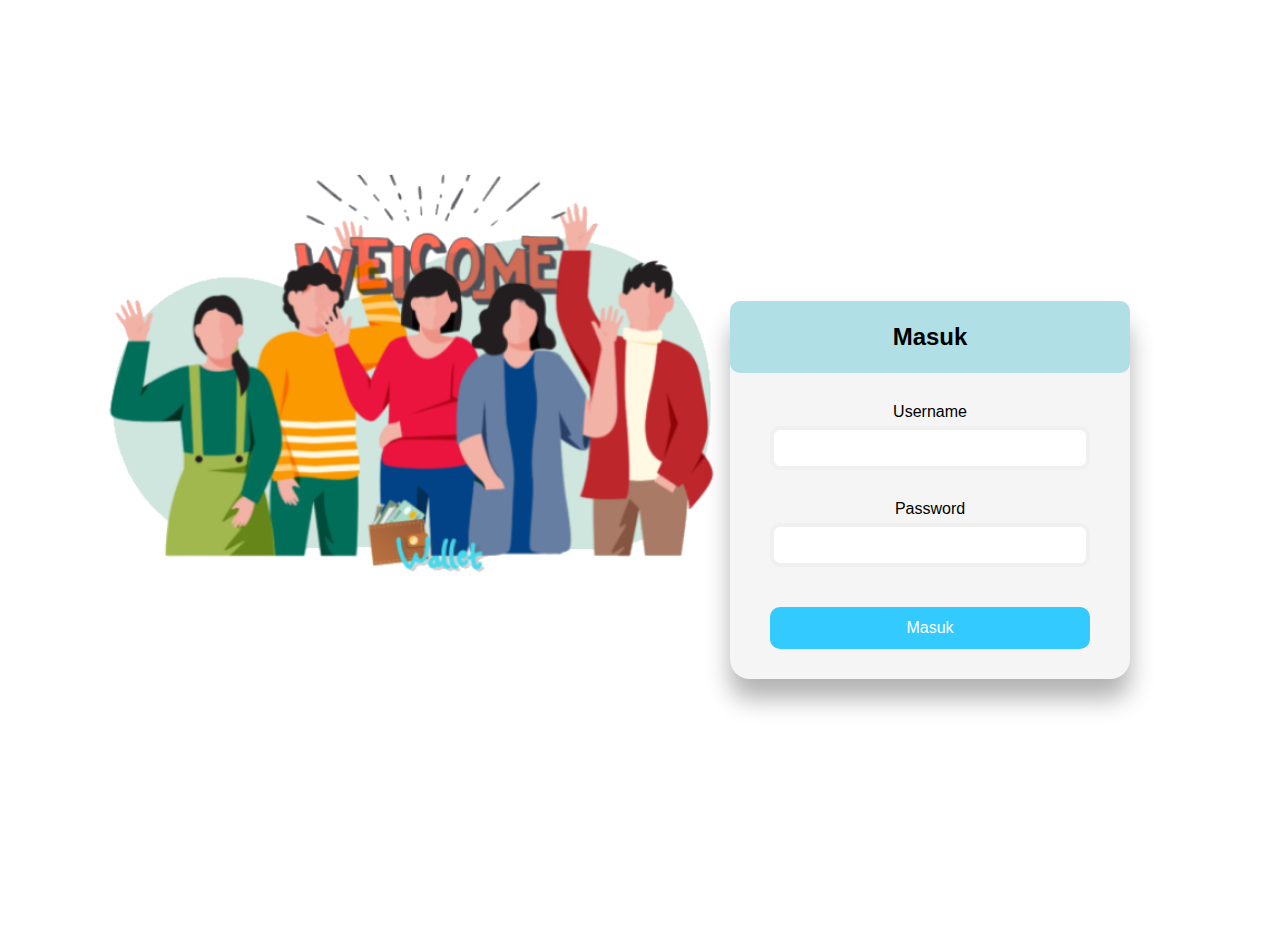
<file: frontend/index.html>
<!DOCTYPE html>

<html>
    <head>
        <meta charset="utf-8">
        <title>Wallet</title>
        <link rel="stylesheet" href="css/main.css">
        <!-- <a href="https://www.freepik.com/free-photos-vectors/people">People vector created by freepik - www.freepik.com</a>-->
    </head>
    <body class="top-wrapper">  
      
        <div class="container">
            <div class="header">
                <h2>Masuk</h2>
            </div>
            <form id="form" class="form">
                <div class="form-control">
                    <label for="username">Username</label>
                    <input type="text"  id="username" />
                    <i class="fas fa-check-circle"></i>
                    <i class="fas fa-exclamation-circle"></i>
                    <small>Error message</small>
                </div>
                <div class="form-control">
                    <label for="username">Password</label>
                    <input type="password" id="password"/>
                    <i class="fas fa-check-circle"></i>
                    <i class="fas fa-exclamation-circle"></i>
                    <small>Error message</small>
                </div>
                <button type="button" onclick="getInfo()">Masuk</button>
            </form>
            <script src="js/main.js"></script>
        </div>

    </body>
</html>
</file>
<file: frontend/css/main.css>
* {
	box-sizing: border-box;
}

body {
	background-color: white;
	font-family: 'Franklin Gothic Medium', 'Arial Narrow', Arial, sans-serif;
	display: flex;
	align-items: center;
	justify-content: center;
	min-height: 100vh;
	margin:0 150px 50px;
	float:right
}
.top-wrapper{
  padding: 180px 0 100px 0;
  background-image: url("bgfix.png");
  background-size: cover;
  text-align: center;
}

.container {
	background-color: whitesmoke;
	border-radius: 20px;
	box-shadow: 0 20px 25px rgba(0, 0, 0, 0.3);
	width: 400px;
    max-width: 100%;
}

.header {
	border-bottom: 1px solid #f0f0f0;
	background-color: 	#B0E0E6;
    padding: 20px 40px;
    border: 2px solid #B0E0E6;
    border-radius: 10px;

    
}

.header h2 {
	margin: 0;
}

.form {
	padding: 30px 40px;	
}

.form-control {
	margin-bottom: 10px;
	padding-bottom: 20px;
	position: relative;
}

.form-control label {
	display: inline-block;
	margin-bottom: 5px;
}

.form-control input {
	border: 4px solid #f0f0f0;
	border-radius: 4px;
	display: block;
	font-family: inherit;
	font-size: 14px;
	padding: 10px;
    width: 100%;
    border-radius: 10px;
}

.form-control input:focus {
	outline: 0;
	border-color: #B0E0E6;
}

.form-control.success input {
	border-color: #2ecc71;
}

.form-control.error input {
	border-color: #e74c3c;
}

.form-control i {
	visibility: hidden;
	position: absolute;
	top: 40px;
	right: 10px;
}

.form-control.success i.fa-check-circle {
	color: #2ecc71;
	visibility: visible;
}

.form-control.error i.fa-exclamation-circle {
	color: #e74c3c;
	visibility: visible;
}

.form-control small {
	color: #e74c3c;
	position: absolute;
	bottom: 0;
	left: 0;
	visibility: hidden;
}

.form-control.error small {
	visibility: visible;
}

.form button {
	background-color: #33CAFF;
	border: 2px solid #33CAFF;
	border-radius: 10px;
	color: #fff;
	display: block;
	font-family: 'Franklin Gothic Medium', 'Arial Narrow', Arial, sans-serif;
	font-size: 16px;
	padding: 10px;
	margin-top: 20px;
	width: 100%;
}
</file>
